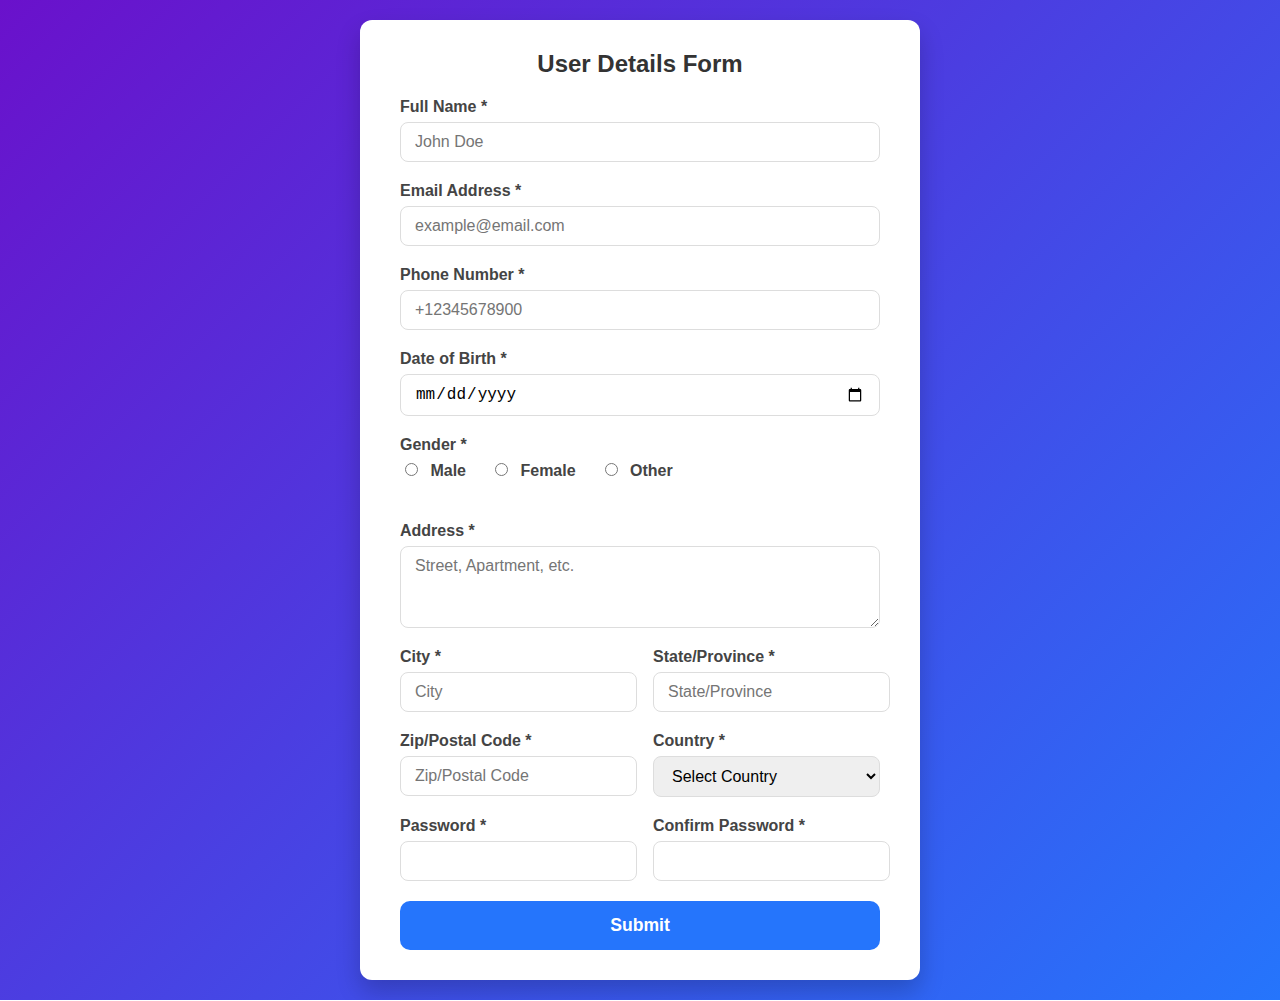
<file: index.html>
<!DOCTYPE html>
<html lang="en">
<head>
<meta charset="UTF-8" />
<meta name="viewport" content="width=device-width, initial-scale=1" />
<link rel="stylesheet" href="styles.css">
<title>User Details Form</title>
</head>
<body>
  <div class="form-container">
    <h2>User Details Form</h2>
    <form id="userForm" novalidate>
      <label for="fullName">Full Name *</label>
      <input type="text" id="fullName" name="fullName" placeholder="John Doe" required minlength="3" />

      <label for="email">Email Address *</label>
      <input type="email" id="email" name="email" placeholder="example@email.com" required />

      <label for="phone">Phone Number *</label>
      <input type="tel" id="phone" name="phone" 
             pattern="^\+?\d{10,15}$" placeholder="+12345678900" 
             title="Phone number with country code, digits only" required />

      <label for="dob">Date of Birth *</label>
      <input type="date" id="dob" name="dob" required max="" />

      <label>Gender *</label>
      <div class="radio-group" role="radiogroup" aria-required="true" aria-labelledby="gender-label">
        <label><input type="radio" name="gender" value="Male" required /> Male</label>
        <label><input type="radio" name="gender" value="Female" /> Female</label>
        <label><input type="radio" name="gender" value="Other" /> Other</label>
      </div>

      <label for="address">Address *</label>
      <textarea id="address" name="address" placeholder="Street, Apartment, etc." required minlength="5"></textarea>

      <div class="row">
        <div>
          <label for="city">City *</label>
          <input type="text" id="city" name="city" placeholder="City" required />
        </div>
        <div>
          <label for="state">State/Province *</label>
          <input type="text" id="state" name="state" placeholder="State/Province" required />
        </div>
      </div>

      <div class="row">
        <div>
          <label for="zip">Zip/Postal Code *</label>
          <input type="text" id="zip" name="zip" placeholder="Zip/Postal Code" required pattern="^[a-zA-Z0-9\s\-]{3,10}$" />
        </div>
        <div>
          <label for="country">Country *</label>
          <select id="country" name="country" required>
            <option value="" selected disabled>Select Country</option>
            <option value="United States">United States</option>
            <option value="Canada">Canada</option>
            <option value="United Kingdom">United Kingdom</option>
            <option value="Australia">Australia</option>
            <option value="Others">Others</option>
          </select>
        </div>
      </div>

      <div class="row">
        <div>
          <label for="password">Password *</label>
          <input type="password" id="password" name="password" minlength="6" required />
        </div>
        <div>
          <label for="confirmPassword">Confirm Password *</label>
          <input type="password" id="confirmPassword" name="confirmPassword" minlength="6" required />
        </div>
      </div>

      <button type="submit">Submit</button>
    </form>
  </div>
<script>
  // Set maximum date for DOB to today (to prevent future dates)
  document.getElementById('dob').max = new Date().toISOString().split('T')[0];

  const form = document.getElementById('userForm');

  form.addEventListener('submit', function(e) {
    e.preventDefault();

    // Clear previous custom errors
    clearErrors();

    let isValid = true;

    // Validate password confirmation match
    const password = form.password.value;
    const confirmPassword = form.confirmPassword.value;
    if (password !== confirmPassword) {
      showError('confirmPassword', "Passwords do not match");
      isValid = false;
    }

    // Validate gender is selected
    const genderChecked = form.gender.value;
    if (!genderChecked) {
      alert("Please select your gender.");
      isValid = false;
    }

    // HTML5 form validity (built-in)
    if (!form.checkValidity()) {
      isValid = false;
    }

    if (isValid) {
      alert("Form Submitted Successfully!");
      form.reset();
    }
  });

  function showError(inputId, message) {
    const input = document.getElementById(inputId);
    input.style.borderColor = '#e63946';

    // Create or show error message span
    let errorElem = input.nextElementSibling;
    if (!errorElem || !errorElem.classList.contains('error-message')) {
      errorElem = document.createElement('div');
      errorElem.className = 'error-message';
      input.parentNode.insertBefore(errorElem, input.nextSibling);
    }
    errorElem.textContent = message;
    errorElem.style.display = 'block';
  }

  function clearErrors() {
    const errorMessages = document.querySelectorAll('.error-message');
    errorMessages.forEach(e => e.style.display = 'none');
    const inputs = form.querySelectorAll('input, select, textarea');
    inputs.forEach(input => input.style.borderColor = '#ddd');
  }
</script>
</body>
</html>
</file>
<file: styles.css>
<style>
  @import url('https://fonts.googleapis.com/css2?family=Montserrat:wght@400;600&display=swap');

  * {
    box-sizing: border-box;
  }

  body {
    font-family: 'Montserrat', sans-serif;
    background: linear-gradient(135deg, #6a11cb, #2575fc);
    margin: 0;
    min-height: 100vh;
    display: flex;
    justify-content: center;
    align-items: center;
    padding: 20px;
  }

  .form-container {
    background: #fff;
    border-radius: 12px;
    padding: 30px 40px;
    max-width: 480px;
    width: 100%;
    box-shadow: 0 12px 24px rgba(0,0,0,0.2);
  }

  h2 {
    margin: 0 0 20px 0;
    color: #333;
    font-weight: 600;
    text-align: center;
  }

  form {
    display: flex;
    flex-direction: column;
  }

  label {
    margin-bottom: 6px;
    font-weight: 600;
    color: #444;
  }

  input, select, textarea {
    padding: 10px 14px;
    margin-bottom: 20px;
    border: 1.8px solid #ddd;
    border-radius: 8px;
    font-size: 1rem;
    outline-offset: 3px;
    transition: border-color 0.3s ease;
  }

  input:focus, select:focus, textarea:focus {
    border-color: #2575fc;
    outline: none;
  }

  textarea {
    resize: vertical;
    min-height: 60px;
    font-family: 'Montserrat', sans-serif;
  }

  .row {
    display: flex;
    gap: 16px;
  }
  
  .row > div {
    flex: 1;
    display: flex;
    flex-direction: column;
  }

  .radio-group {
    display: flex;
    gap: 24px;
    align-items: center;
    margin-bottom: 20px;
  }

  .radio-group input[type="radio"] {
    margin-right: 8px;
  }

  button {
    background-color: #2575fc;
    border: none;
    color: white;
    padding: 14px;
    border-radius: 10px;
    font-weight: 700;
    font-size: 1.1rem;
    cursor: pointer;
    transition: background-color 0.3s ease;
  }

  button:hover {
    background-color: #195fcc;
  }

  .error-message {
    color: #e63946;
    font-size: 0.875rem;
    font-weight: 600;
    margin-top: -16px;
    margin-bottom: 18px;
    display: none;
  }

  @media (max-width: 520px) {
    .row {
      flex-direction: column;
    }
  }
</style>
</file>
